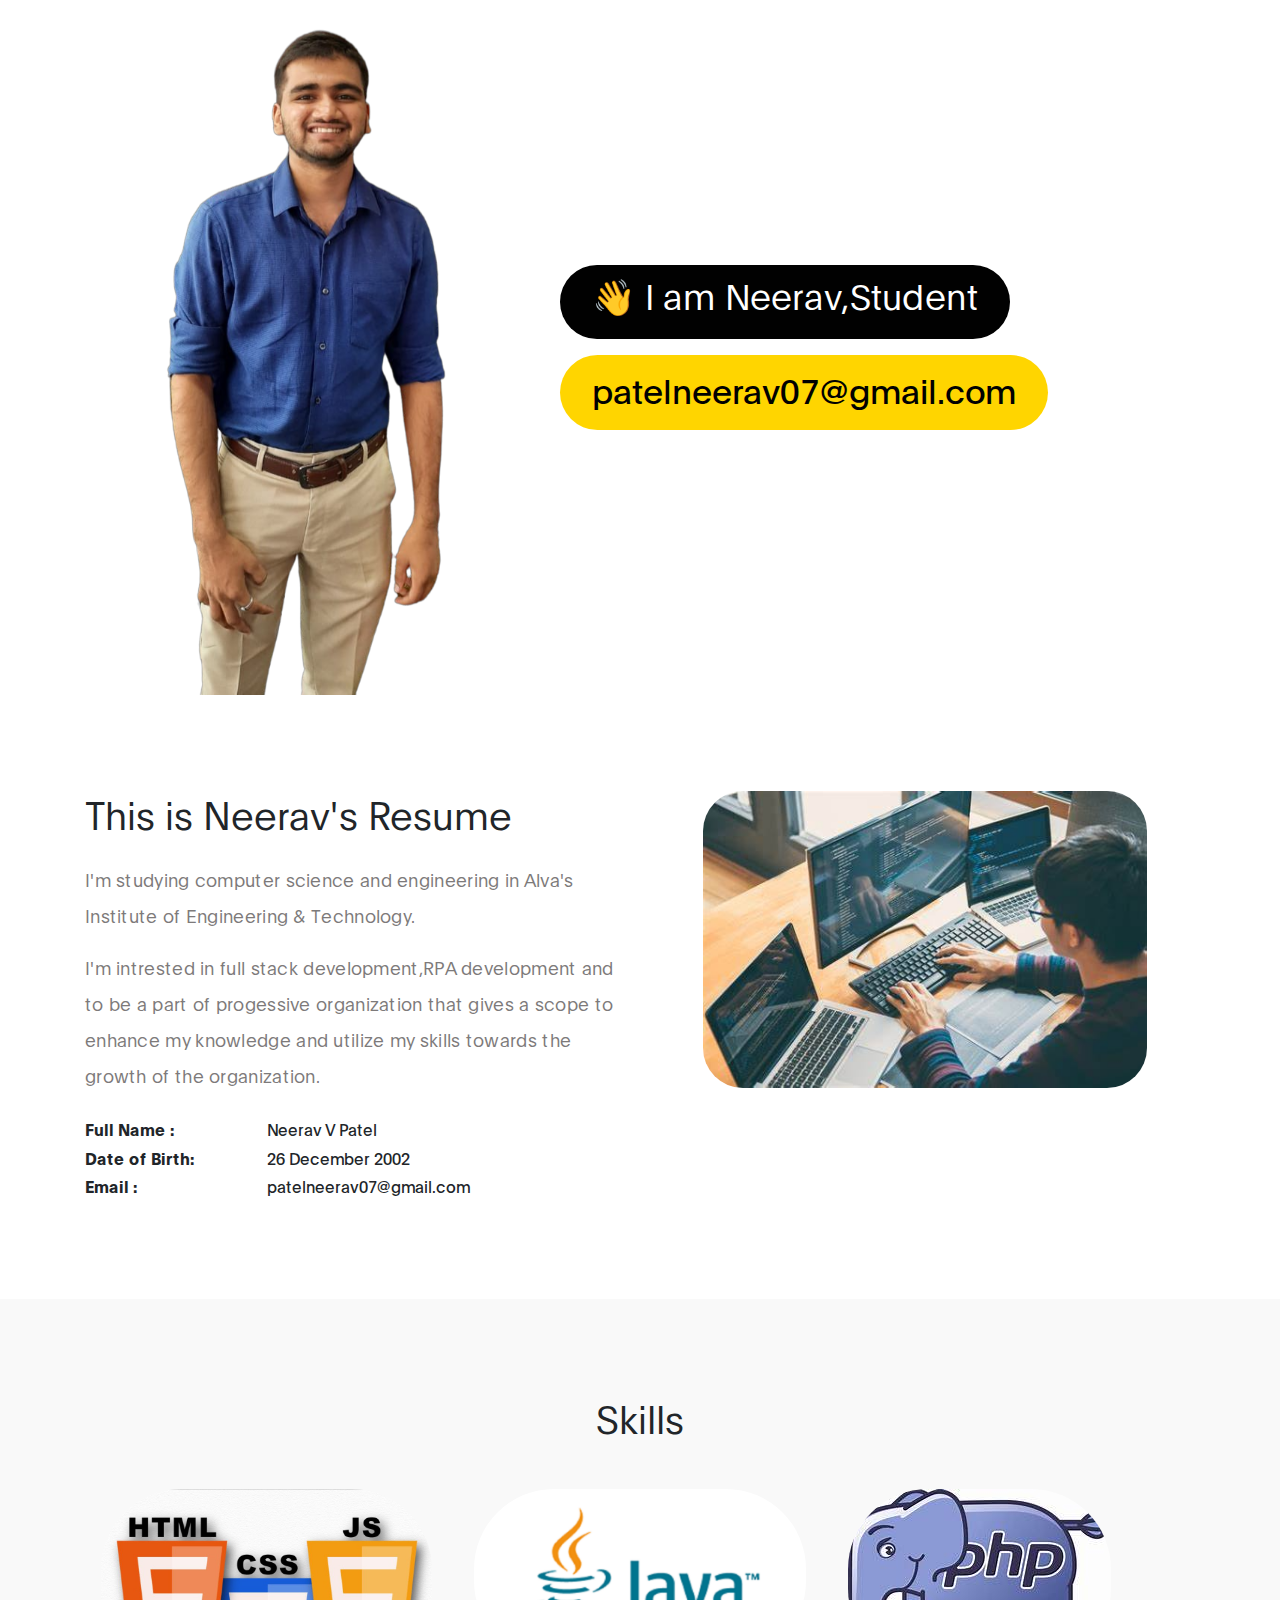
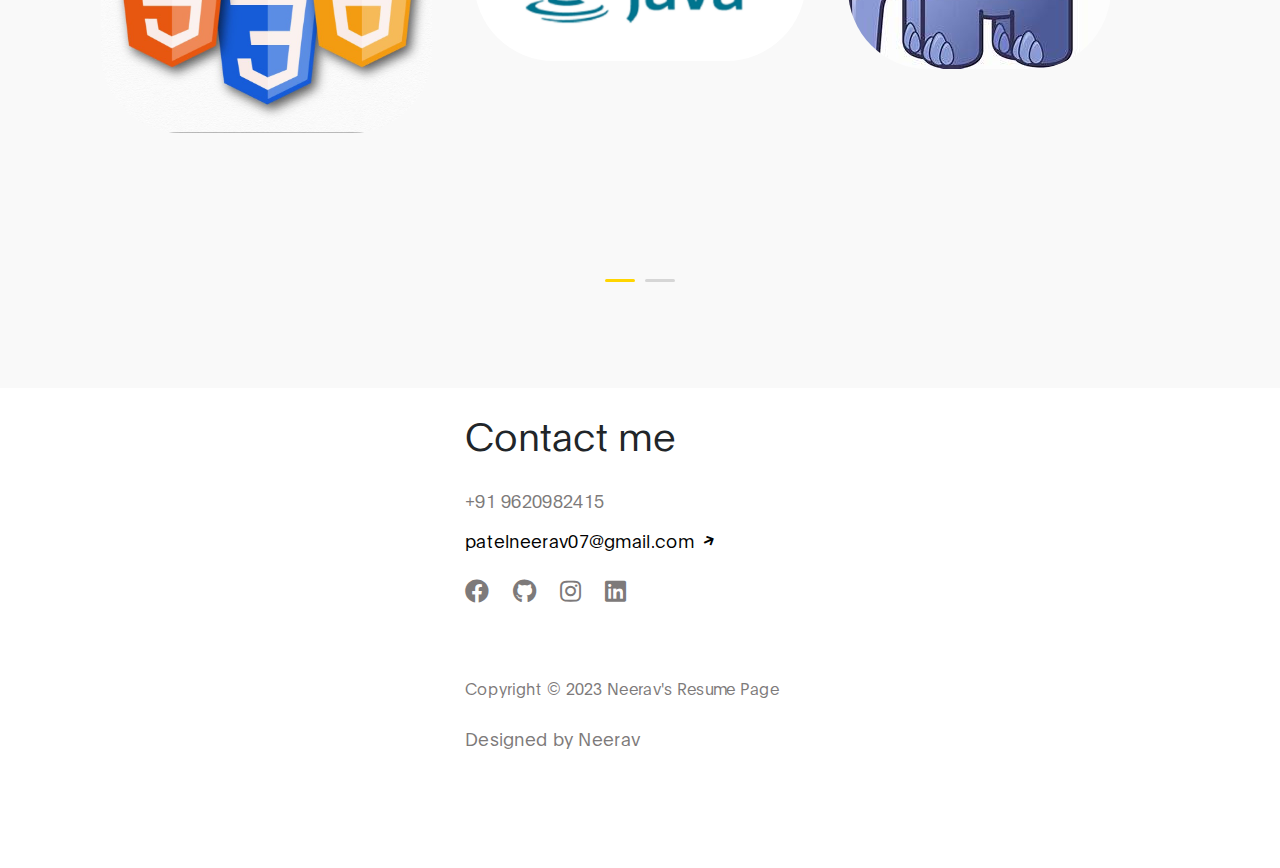
<file: index.html>
<!DOCTYPE html>
<html lang="en">
<head>

     <title>Neerav's Resume - Profile HTML Page</title>

     <meta charset="UTF-8">
     <meta http-equiv="X-UA-Compatible" content="IE=Edge">
     <meta name="description" content="">
     <meta name="keywords" content="">
     <meta name="author" content="Neerav">
     <meta name="viewport" content="width=device-width, initial-scale=1, maximum-scale=1">

     <link rel="stylesheet" href="css/bootstrap.min.css">
     <link rel="stylesheet" href="css/all.min.css">
     <link rel="stylesheet" href="css/owl.carousel.min.css">
     <link rel="stylesheet" href="css/owl.theme.default.min.css">

     <!-- MAIN CSS -->
     <link rel="stylesheet" href="css/style.css">


</head>

<body data-spy="scroll" data-target="#navbarNav" data-offset="50">

    <!-- MENU BAR -->
    <nav class="navbar navbar-expand-lg">
        <div class="container">

            <a class="navbar-brand" href="#">
                Neerav's Resume
            </a>

            <button class="navbar-toggler" type="button" data-toggle="collapse" data-target="#navbarNav" aria-controls="navbarNav" aria-expanded="false" aria-label="Toggle navigation">
                <span class="navbar-toggler-icon"></span>
            </button>

            <div class="collapse navbar-collapse" id="navbarNav">
                <ul class="navbar-nav mx-auto">
                    <li class="nav-item">
                        <a href="#intro" class="nav-link smoothScroll">Introduction</a>
                    </li>

                    <li class="nav-item">
                        <a href="#about" class="nav-link smoothScroll">About Me</a>
                    </li>
                    <li class="nav-item">
                    <a href="#skills" class="nav-link smoothScroll active">Skills</a>
                  </li>
                    <li class="nav-item">
                        <a href="#contact" class="nav-link smoothScroll">Contact</a>
                    </li>
                </ul>

                <div class="mt-lg-0 mt-3 mb-4 mb-lg-0">
                    <a href="" class="custom-btn btn" download>Download CV</a>
                </div>
            </div>

        </div>
    </nav>


    <!-- HERO -->
    <section class="hero d-flex flex-column justify-content-center align-items-center" id="intro">

         <div class="container">
            <div class="row">

                  <div class="mx-auto col-lg-5 col-md-5 col-10">
                      <img src="images/pic.png" class="img-fluid" alt="Neerav Resume HTML Template">
                  </div>

                   <div class="d-flex flex-column justify-content-center align-items-center col-lg-7 col-md-7 col-12">
                        <div class="hero-text">

                            <h1 class="hero-title">👋 I am Neerav,Student</h1>

                            <a href="#" class="email-link">
                                patelneerav07@gmail.com
                            </a>
                          
                        </div>
                    </div>

            </div>
        </div>
    </section>


    <section class="about section-padding" id="about">
        <div class="container">
            <div class="row">

                <div class="col-lg-6 col-md-6 col-12">
                    <h3 class="mb-4">This is Neerav's Resume</h3>

                    <p>I'm studying computer science and engineering in Alva's Institute of Engineering & Technology. </p>

                    <p>I'm intrested in full stack development,RPA development and  to be a part of progessive organization that gives a scope to enhance my knowledge and utilize my skills towards the growth of the organization.</p>

                    <ul class="mt-4 mb-5 mb-lg-0 profile-list list-unstyled">
                        <li><strong>Full Name :</strong> Neerav V Patel </li>

                        <li><strong>Date of Birth:</strong> 26 December 2002</li>

                        

                        <li><strong>Email :</strong> patelneerav07@gmail.com</li>
                    </ul>
                </div>

                <div class="col-lg-5 mx-auto col-md-6 col-12">
                    <img src="images/th.jpeg" class="about-image img-fluid" alt="Neerav's Resume HTML Template">
                </div>

            </div>
            <!---div class="row about-third">
            	<div class="col-lg-4 col-md-4 col-12">
                <h3>Project 1</h3>
                <p></p>
                </div>
                <div class="col-lg-4 col-md-4 col-12">
                <h3>Project 2</h3>
                <p></p>
                </div>
                <div class="col-lg-4 col-md-4 col-12">
                <h3>Project 3</h3>
                <p></p>
                </div>
            </div-->
        </div>
    </section>


    <!-- TESTIMONIAL -->
     <section class="testimonials section-padding" id="testimonials">
          <div class="container">
               <div class="row">

                    <div class="col-12">
                        <h3 class="mb-5 text-center">Skills</h3>

                        <div class="owl-carousel owl-theme" id="testimonials-carousel">
                            <div class="item">
                                <div class="testimonials-thumb d-flex">
                                    <div class="testimonials-image">
                                        <img src="images/skills/maxresdefault.jpg" class="img-fluid" alt="testimonials image">
                                    </div>

                                    <div class="testimonials-info">
                                        

                                        
                                    </div>
                                </div>
                            </div>

                            <div class="item">
                                <div class="testimonials-thumb d-flex">
                                    <div class="testimonials-image">
                                        <img src="images/skills/java-logo.png" class="img-fluid" alt="testimonials image">
                                    </div>

                                    <div class="testimonials-info">
                                       
                                        
                                        
                                    </div>
                                </div>
                            </div>

                            <div class="item">
                                <div class="testimonials-thumb d-flex">
                                    <div class="testimonials-image">
                                        <img src="images/skills/php.jpeg" class="img-fluid" alt="testimonials image">
                                    </div>

                                    <div class="testimonials-info">
                                        

                                        
                                        
                                    </div>
                                </div>
                            </div>

                            <div class="item">
                                <div class="testimonials-thumb d-flex">
                                    <div class="testimonials-image">
                                        <img src="images/skills/py.jpeg" class="img-fluid" alt="testimonials image">
                                    </div>

                                    <div class="testimonials-info">
                                       
                                        
                                    
                                    </div>
                                </div>
                            </div>
                            <div class="item">
                                <div class="testimonials-thumb d-flex">
                                    <div class="testimonials-image">
                                        <img src="images/skills/wp4521293.webp" class="img-fluid" alt="testimonials image" width="100%">
                                    </div>

                                    <div class="testimonials-info">
                                        

                                        
                                        
                                    </div>
                                </div>
                            </div>
                        </div>

                    </div>

               </div>
          </div>
     </section>


     


           	 </div><!-- col -->
        	</div><!-- row -->
        </div><!-- container -->
    </section>


     <section class="contact section-padding pt-0" id="contact">
      <div class="container">
        <div class="row">

          

            <div class="mx-auto col-lg-4 col-md-6 col-12">
                <h3 class="my-4 pt-4 pt-lg-0">Contact me</h3>

                <p class="mb-1">+91 9620982415</p>

                <p>
                    <a href="#">
                        patelneerav07@gmail.com
                    <i class="fas fa-arrow-right custom-icon"></i>
                    </a>
                </p>

                <ul class="social-links mt-2">
                    <li><a href="https://m.facebook.com/tejasv.vijaykumar" rel="noopener" class="fab fa-facebook"></a></li>
                    <li><a href="https://github.com/neeravpatel10" rel="noopener" class="fab fa-github"></a></li>
                    <li><a href="https://instagram.com/_neeravpatel_?igshid=OTk0YzhjMDVlZA==" rel="noopener" class="fab fa-instagram"></a></li>
                    <li><a href="https://www.linkedin.com/in/neerav-patel-19797b241" rel="noopener" class="fab fa-linkedin"></a></li>
                    
                </ul>
                
              <p class="copyright-text mt-5 pt-3">Copyright &copy; 2023 Neerav's Resume Page</p>
                
                <p>Designed by  Neerav</p>
            </div>

        </div>
      </div>
    </section>
     <!-- SCRIPTS -->
     <script src="js/jquery.min.js"></script>
     <script src="js/bootstrap.min.js"></script>
     <script src="js/smoothscroll.js"></script>
     <script src="js/owl.carousel.min.js"></script>
     <script src="js/custom.js"></script>

</body>
</html>
</file>
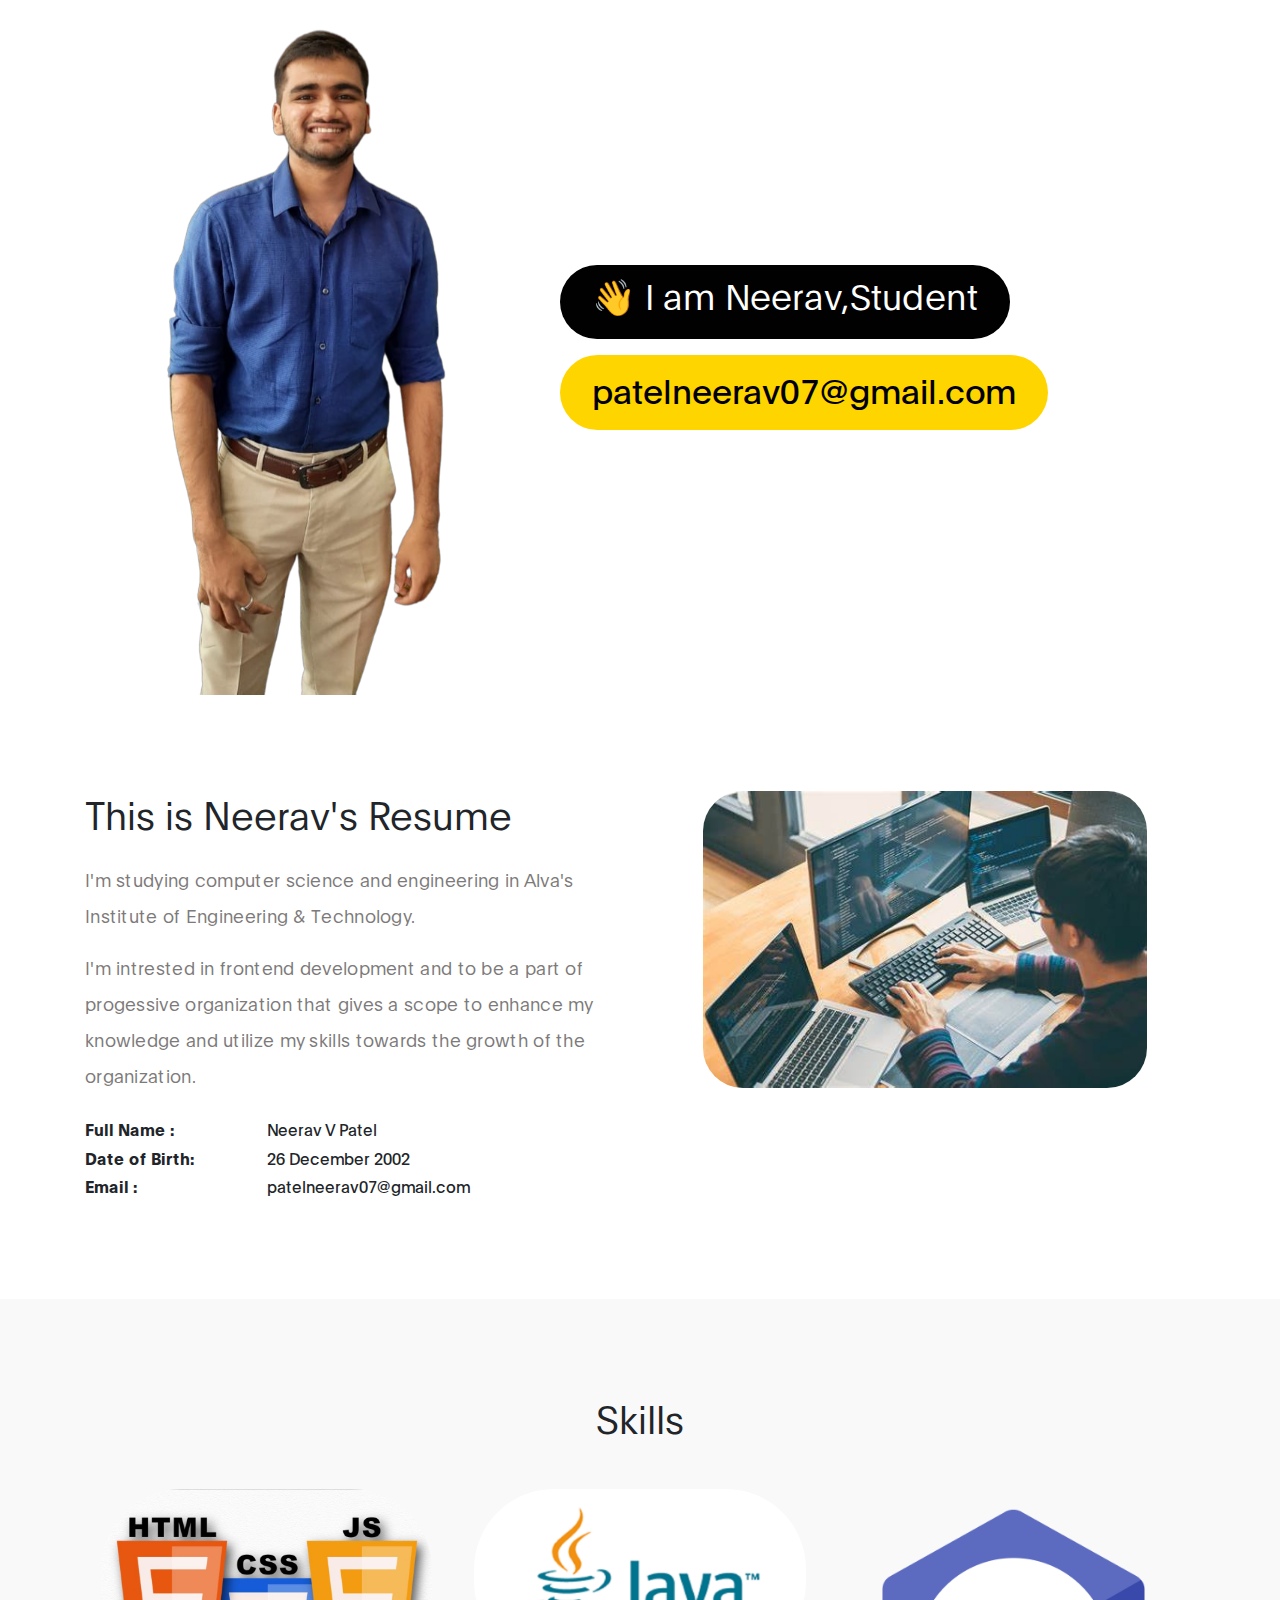
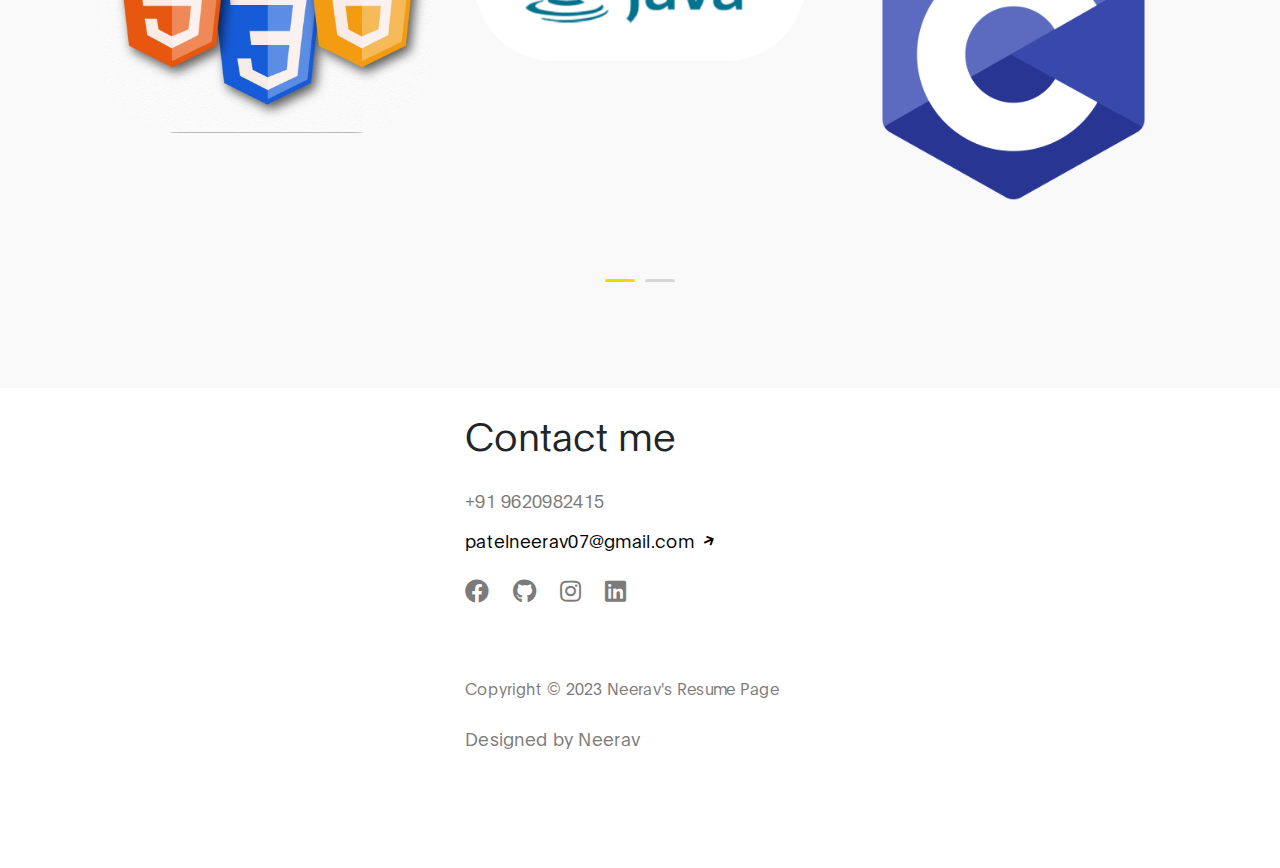
<file: resume.html>
<!DOCTYPE html>
<html lang="en">
<head>

     <title>Neerav's Resume - Profile HTML Page</title>

     <meta charset="UTF-8">
     <meta http-equiv="X-UA-Compatible" content="IE=Edge">
     <meta name="description" content="">
     <meta name="keywords" content="">
     <meta name="author" content="Neerav">
     <meta name="viewport" content="width=device-width, initial-scale=1, maximum-scale=1">

     <link rel="stylesheet" href="css/bootstrap.min.css">
     <link rel="stylesheet" href="css/all.min.css">
     <link rel="stylesheet" href="css/owl.carousel.min.css">
     <link rel="stylesheet" href="css/owl.theme.default.min.css">

     <!-- MAIN CSS -->
     <link rel="stylesheet" href="css/style.css">


</head>

<body data-spy="scroll" data-target="#navbarNav" data-offset="50">

    <!-- MENU BAR -->
    <nav class="navbar navbar-expand-lg">
        <div class="container">

            <a class="navbar-brand" href="#">
                Neerav's Resume
            </a>

            <button class="navbar-toggler" type="button" data-toggle="collapse" data-target="#navbarNav" aria-controls="navbarNav" aria-expanded="false" aria-label="Toggle navigation">
                <span class="navbar-toggler-icon"></span>
            </button>

            <div class="collapse navbar-collapse" id="navbarNav">
                <ul class="navbar-nav mx-auto">
                    <li class="nav-item">
                        <a href="#intro" class="nav-link smoothScroll">Introduction</a>
                    </li>

                    <li class="nav-item">
                        <a href="#about" class="nav-link smoothScroll">About Me</a>
                    </li>
                    <li class="nav-item">
                    <a href="#skills" class="nav-link smoothScroll active">Skills</a>
                  </li>
                    <li class="nav-item">
                        <a href="#contact" class="nav-link smoothScroll">Contact</a>
                    </li>
                </ul>

                <div class="mt-lg-0 mt-3 mb-4 mb-lg-0">
                    <a href="" class="custom-btn btn" download>Download CV</a>
                </div>
            </div>

        </div>
    </nav>


    <!-- HERO -->
    <section class="hero d-flex flex-column justify-content-center align-items-center" id="intro">

         <div class="container">
            <div class="row">

                  <div class="mx-auto col-lg-5 col-md-5 col-10">
                      <img src="images/pic.png" class="img-fluid" alt="Neerav Resume HTML Template">
                  </div>

                   <div class="d-flex flex-column justify-content-center align-items-center col-lg-7 col-md-7 col-12">
                        <div class="hero-text">

                            <h1 class="hero-title">👋 I am Neerav,Student</h1>

                            <a href="#" class="email-link">
                                patelneerav07@gmail.com
                            </a>
                          
                        </div>
                    </div>

            </div>
        </div>
    </section>


    <section class="about section-padding" id="about">
        <div class="container">
            <div class="row">

                <div class="col-lg-6 col-md-6 col-12">
                    <h3 class="mb-4">This is Neerav's Resume</h3>

                    <p>I'm studying computer science and engineering in Alva's Institute of Engineering & Technology. </p>

                    <p>I'm intrested in frontend development and to be a part of progessive organization that gives a scope to enhance my knowledge and utilize my skills towards the growth of the organization.</p>

                    <ul class="mt-4 mb-5 mb-lg-0 profile-list list-unstyled">
                        <li><strong>Full Name :</strong> Neerav V Patel </li>

                        <li><strong>Date of Birth:</strong> 26 December 2002</li>

                        

                        <li><strong>Email :</strong> patelneerav07@gmail.com</li>
                    </ul>
                </div>

                <div class="col-lg-5 mx-auto col-md-6 col-12">
                    <img src="images/th.jpeg" class="about-image img-fluid" alt="Neerav's Resume HTML Template">
                </div>

            </div>
            <!---div class="row about-third">
            	<div class="col-lg-4 col-md-4 col-12">
                <h3>Project 1</h3>
                <p></p>
                </div>
                <div class="col-lg-4 col-md-4 col-12">
                <h3>Project 2</h3>
                <p></p>
                </div>
                <div class="col-lg-4 col-md-4 col-12">
                <h3>Project 3</h3>
                <p></p>
                </div>
            </div-->
        </div>
    </section>


    <!-- TESTIMONIAL -->
     <section class="testimonials section-padding" id="testimonials">
          <div class="container">
               <div class="row">

                    <div class="col-12">
                        <h3 class="mb-5 text-center">Skills</h3>

                        <div class="owl-carousel owl-theme" id="testimonials-carousel">
                            <div class="item">
                                <div class="testimonials-thumb d-flex">
                                    <div class="testimonials-image">
                                        <img src="images/skills/maxresdefault.jpg" class="img-fluid" alt="testimonials image">
                                    </div>

                                    <div class="testimonials-info">
                                        

                                        
                                    </div>
                                </div>
                            </div>

                            <div class="item">
                                <div class="testimonials-thumb d-flex">
                                    <div class="testimonials-image">
                                        <img src="images/skills/java-logo.png" class="img-fluid" alt="testimonials image">
                                    </div>

                                    <div class="testimonials-info">
                                       
                                        
                                        
                                    </div>
                                </div>
                            </div>

                            <div class="item">
                                <div class="testimonials-thumb d-flex">
                                    <div class="testimonials-image">
                                        <img src="images/skills/wp4521293.webp" class="img-fluid" alt="testimonials image">
                                    </div>

                                    <div class="testimonials-info">
                                        

                                        
                                        
                                    </div>
                                </div>
                            </div>

                            <div class="item">
                                <div class="testimonials-thumb d-flex">
                                    <div class="testimonials-image">
                                        <img src="images/skills/py.jpeg" class="img-fluid" alt="testimonials image">
                                    </div>

                                    <div class="testimonials-info">
                                       
                                        
                                    
                                    </div>
                                </div>
                            </div>
                        </div>

                    </div>

               </div>
          </div>
     </section>


     


           	 </div><!-- col -->
        	</div><!-- row -->
        </div><!-- container -->
    </section>


     <section class="contact section-padding pt-0" id="contact">
      <div class="container">
        <div class="row">

          

            <div class="mx-auto col-lg-4 col-md-6 col-12">
                <h3 class="my-4 pt-4 pt-lg-0">Contact me</h3>

                <p class="mb-1">+91 9620982415</p>

                <p>
                    <a href="#">
                        patelneerav07@gmail.com
                    <i class="fas fa-arrow-right custom-icon"></i>
                    </a>
                </p>

                <ul class="social-links mt-2">
                    <li><a href="https://m.facebook.com/tejasv.vijaykumar" rel="noopener" class="fab fa-facebook"></a></li>
                    <li><a href="https://github.com/neeravpatel10" rel="noopener" class="fab fa-github"></a></li>
                    <li><a href="https://instagram.com/_neeravpatel_?igshid=OTk0YzhjMDVlZA==" rel="noopener" class="fab fa-instagram"></a></li>
                    <li><a href="https://www.linkedin.com/in/neerav-patel-19797b241" rel="noopener" class="fab fa-linkedin"></a></li>
                    
                </ul>
                
              <p class="copyright-text mt-5 pt-3">Copyright &copy; 2023 Neerav's Resume Page</p>
                
                <p>Designed by  Neerav</p>
            </div>

        </div>
      </div>
    </section>
     <!-- SCRIPTS -->
     <script src="js/jquery.min.js"></script>
     <script src="js/bootstrap.min.js"></script>
     <script src="js/smoothscroll.js"></script>
     <script src="js/owl.carousel.min.js"></script>
     <script src="js/custom.js"></script>

</body>
</html>
</file>
<file: css/style.css>
@font-face {
      font-family: 'Plain';
      src: url('../localfonts/Plain-Regular.woff2') format('woff2'),
          url('../localfonts/Plain-Regular.woff') format('woff');
      font-weight: normal;
      font-style: normal;
  }

  @font-face {
      font-family: 'Plain';
      src: url('../localfonts/Plain-Light.woff2') format('woff2'),
          url('../localfonts/Plain-Light.woff') format('woff');
      font-weight: 300;
      font-style: normal;
  }

  @font-face {
      font-family: 'Plain';
      src: url('../localfonts/Plain-Bold.woff2') format('woff2'),
          url('../localfonts/Plain-Bold.woff') format('woff');
      font-weight: bold;
      font-style: normal;
  }

  :root {
    --primary-color:        #ffd500;
    --white-color:          #ffffff;
    --dark-color:           #010101;
    --menu-bg-color:        #212529;

    --gray-color:           #909090;
    --p-color:              #7d7a7a;

    --base-font-family:     "Plain", -apple-system,BlinkMacSystemFont,"Segoe UI",Roboto,"Helvetica Neue",Arial,"Noto Sans",sans-serif,"Apple Color Emoji","Segoe UI Emoji","Segoe UI Symbol","Noto Color Emoji";
    --font-weight-bold:     600;
    --font-weight-normal:   400;
    --font-weight-light:    300;

    --h1-font-size:         56px;
    --h2-font-size:         48px;
    --h3-font-size:         38px;
    --h4-font-size:         34px;
    --h5-font-size:         30px;
    --h6-font-size:         24px;
    --p-font-size:          18px;
    --base-font-size:       16px;
    --button-font-size:     20px;

    --border-radius-large:  100%;
    --border-radius-medium: 80px;
    --border-radius-small:  40px;
  }


  body {
    font-family: var(--base-font-family);
  }


  /*---------------------------------------
     TYPOGRAPHY              
  -----------------------------------------*/

  h1 {
    font-size: var(--h1-font-size);
  }

  h1,
  h3 {
    font-weight: var(--font-weight-light);
  }

  h2 {
    font-size: var(--h2-font-size);
  }

  h3 {
    font-size: var(--h3-font-size);
  }

  h4 {
    font-size: var(--h4-font-size);
  }

  h5 {
    font-size: var(--h5-font-size);
  }

  h6 {
    font-weight: var(--font-weight-bold);
    font-size: var(--h6-font-size);
  }

  p {
    color: var(--p-color);
    font-size: var(--p-font-size);
    font-weight: var(--font-weight-light);
    letter-spacing: 0.3px;
    line-height: 2em;
  }

  .section-padding {
    padding: 6rem 0;
  }

  .custom-icon {
    font-size: 12px;
    position: relative;
    bottom: 3px;
    left: 5px;
    transform: rotate(-25deg);
  }


  /* CUSTOM BUTTON */
  .custom-btn {
    background: var(--dark-color);
    border: none;
    border-radius: var(--border-radius-medium);
    color: var(--white-color);
    letter-spacing: 0.2px;
    padding: 6px 36px 10px 36px;
    font-size: var(--button-font-size);
    white-space: nowrap;
  }

  .custom-btn:hover,
  .custom-btn:focus {
    color: var(--dark-color);
    background: var(--primary-color);
  }


  /*---------------------------------------
     GENERAL               
  -----------------------------------------*/

  * {
    -webkit-box-sizing: border-box;
    -moz-box-sizing: border-box;
    box-sizing: border-box;
  }

  *::before,
  *::after {
    -webkit-box-sizing: border-box;
    -moz-box-sizing: border-box;
    box-sizing: border-box;
  }

  a {
    color: var(--dark-color);
    text-decoration: none;
    transition: all 0.4s linear;
  }

  a:hover  {
    color: var(--dark-color);
    text-decoration: none;
  }


  /*---------------------------------------
     MENU                
  -----------------------------------------*/

  .navbar {
    background: transparent;
    padding: 0.3rem 1rem;
    transition: all 300ms ease-in-out;
    position: absolute;
    z-index: 99;
    top: 0;
    right: 0;
    left: 0;
    opacity: 0;
  }

  .navbar.scroll {
    background: var(--menu-bg-color);
    padding: 0.5rem 1rem;
    position: fixed;
    opacity: 1;
  }

  .navbar-brand {
    color: var(--white-color);
    font-weight: var(--font-weight-light);
    font-size: var(--h4-font-size);
  }

  .navbar .custom-btn {
    background: var(--primary-color);
    color: var(--dark-color);
  }

  .contact-form #submit-button:hover,
  .navbar .custom-btn:hover {
    background: var(--dark-color);
    color: var(--white-color);
  }

  .navbar-expand-lg .navbar-nav .nav-link {
    margin: 0 1.5rem;
    padding: 0;
  }

  .nav-item .nav-link.active, 
  .nav-item .nav-link:hover {
    color: var(--gray-color);
  }

  .nav-item .nav-link.active, 
  .nav-item .nav-link:hover {
    border-bottom-color: var(--primary-color);
  }

  .nav-link {
    color: var(--gray-color);
    font-weight: var(--font-weight-light);
    font-size: var(--base-font-size);
    border-bottom: 1px solid transparent;
  }

  .navbar-toggler {
    border: 0;
    padding: 0;
    cursor: pointer;
    margin: 0 10px 0 0;
    width: 30px;
    height: 35px;
    outline: none;
  }

  .navbar-toggler:focus {
    outline: none;
  }

  .navbar-toggler[aria-expanded="true"] .navbar-toggler-icon {
    background: transparent;
  }

  .navbar-toggler[aria-expanded="true"] .navbar-toggler-icon::before,
  .navbar-toggler[aria-expanded="true"] .navbar-toggler-icon::after {
    transition: top 300ms 50ms ease, -webkit-transform 300ms 350ms ease;
    transition: top 300ms 50ms ease, transform 300ms 350ms ease;
    transition: top 300ms 50ms ease, transform 300ms 350ms ease, -webkit-transform 300ms 350ms ease;
    top: 0;
  }

  .navbar-toggler[aria-expanded="true"] .navbar-toggler-icon::before {
    transform: rotate(45deg);
  }

  .navbar-toggler[aria-expanded="true"] .navbar-toggler-icon::after {
    transform: rotate(-45deg);
  }


  .navbar-toggler .navbar-toggler-icon {
    background: var(--white-color);
    transition: background 10ms 300ms ease;
    display: block;
    width: 30px;
    height: 2px;
    position: relative;
  }

  .navbar-toggler .navbar-toggler-icon::before,
  .navbar-toggler .navbar-toggler-icon::after {
    transition: top 300ms 350ms ease, -webkit-transform 300ms 50ms ease;
    transition: top 300ms 350ms ease, transform 300ms 50ms ease;
    transition: top 300ms 350ms ease, transform 300ms 50ms ease, -webkit-transform 300ms 50ms ease;
    position: absolute;
    right: 0;
    left: 0;
    background: var(--white-color);
    width: 30px;
    height: 2px;
    content: '';
  }

  .navbar-toggler .navbar-toggler-icon::before {
    top: -8px;
  }

  .navbar-toggler .navbar-toggler-icon::after {
    top: 8px;
  }



  /*---------------------------------------
     HERO                
  -----------------------------------------*/

  .hero-title,
  .email-link {
    background: var(--dark-color);
    border-radius: var(--border-radius-medium);
    color: var(--white-color);
    display: inline-block;
    margin: 0.5rem 0;
    padding: 0.5rem 2rem 1.5rem 2rem;
	font-size: 2.2em;
  }

  .email-link {
    background: var(--primary-color);
    color: var(--dark-color);
    font-size: var(--h4-font-size);
    padding: 0.5rem 2rem 1rem 2rem;
  }

  .email-link:hover {
    background: var(--dark-color);
    color: var(--white-color);
  }


  /*---------------------------------------
     ABOUT                
  -----------------------------------------*/
  
  .about-third {
	  margin: 2.2em -0.8em;
  }

  .about-image {
    border-radius: var(--border-radius-small);
  }

  .profile-list li {
    margin: 0.3rem 0;
  }

  .profile-list strong {
    display: inline-block;
    width: 30%;
    margin-right: 1rem;
  }


  

  /*---------------------------------------
     TESTIMONIALS               
  -----------------------------------------*/

  .testimonials {
    background: #f9f9f9;
  }

  .testimonials-image {
    margin: 0 1rem 1rem 1rem;
  }

  .testimonials-image img {
    border-radius: var(--border-radius-medium);
  }

  

  .testimonials .owl-theme .owl-nav.disabled+.owl-dots {
    margin-top: 2rem;
  }

  .testimonials .owl-theme .owl-dots .owl-dot {
    outline: none;
  }

  .testimonials .owl-theme .owl-dots .owl-dot span {
    width: 30px;
    height: 3px;
    margin: 5px;
  }

  .testimonials .owl-theme .owl-dots .owl-dot.active span, 
  .testimonials .owl-theme .owl-dots .owl-dot:hover span {
    background: var(--primary-color);
  }


  /*---------------------------------------
     CONTACT               
  -----------------------------------------*/
  
  .contact-form .form-control {
    background: transparent;
    border: none;
    border-bottom: 1px solid rgba(142, 140, 140, 0.35);
    box-shadow: none;
    border-radius: 0;
    -webkit-appearance: none;
    outline: none;
    color: var(--dark-color);
    font-weight: var(--font-weight-light);
    padding-left: 0;
    cursor: text;
  }

  .contact-form input {
    height: calc(2.25rem + 10px);
  }

  .contact-form .form-group {
    margin: 0 0 1rem;
    position: relative;
  }

  .contact-form .form-control,
  .webform-label {
    transition: all 0.4s;
    touch-action: manipulation;
  }

  .webform-label {
    cursor: text;
    font-size: 12px;
    font-weight: var(--font-weight-light);
    margin-bottom: 5px;
  }

  .contact-form .form-control:placeholder-shown + .webform-label {
    cursor: text;
    max-width: 66.66%;
    white-space: nowrap;
    overflow: hidden;
    text-overflow: ellipsis;
    transform-origin: left bottom;
    transform: translate(0, 2.125rem) scale(1.5);
  }

  .contact-form ::-webkit-input-placeholder {
    opacity: 0;
    transition: inherit;
    color: var(--dark-color);
  }

  .contact-form ::-moz-placeholder {
    opacity: 0;
    transition: inherit;
    color: var(--dark-color);
  }

  .contact-form .form-control:focus::-webkit-input-placeholder {
    opacity: 1;
  }

  .contact-form .form-control:focus::-moz-placeholder {
    opacity: 1;
  }

  .contact-form .form-control:not(:placeholder-shown) + .webform-label,
  .contact-form .form-control:focus + .webform-label {
    transform: translate(0, 0) scale(1);
    cursor: pointer;
    color: var(--gray-color);
  }

  .contact-form #submit-button {
    background: var(--primary-color);
    border: none;
    border-radius: var(--border-radius-medium);
    color: var(--dark-color);
    cursor: pointer;
    font-size: var(--p-font-size);
    line-height: 0;
    margin-top: 2.5rem;
    padding: 1.5rem 1.8rem 1.8rem 1.8rem;
    white-space: nowrap;
    max-width: 190px;
  }

  .copyright-text {
    font-size: var(--base-font-size);
  }


  /*---------------------------------------
     SOCIAL LINKS              
  -----------------------------------------*/

  .social-links {
    margin: 40px 0;
    padding: 0;
  }

  .social-links li {
    display: inline-block;
    list-style: none;
  }

  .social-links a {
    display: inline-block;
    color: var(--p-color);
    font-size: var(--h6-font-size);
    margin: 5px 20px 5px 0;
  }

  .social-links a:hover {
    color: var(--dark-color);
  }


  /*---------------------------------------
     RESPONSIVE STYLES              
  -----------------------------------------*/

  @media screen and (max-width: 1200px) {
    h1 {
        font-size: 42px;
    }

    h2 {
        font-size: 36px;
    }

    h3 {
        font-size: 32px;
    }

    h4 {
        font-size: 28px;
    }

    .email-link {
      font-size: 28px;
    }
  }

  @media screen and (max-width: 992px) {

    .hero-title {
      font-size: 1.8em;
      padding-bottom: 1rem;
    }

    .email-link {
      font-size: 22px;
      padding: 0.5rem 2rem 0.7rem 2rem;
    }
  }

  @media screen and (max-width: 991px) {
    .navbar-nav {
      margin: 1rem 0;
    }

    .navbar-expand-lg .navbar-nav .nav-link {
      display: inline-block;
      margin: 5px 0.5rem;
    }
  }

  @media screen and (max-width: 768px) {

    .hero-text {
      position: relative;
      top: 1.5rem;
    }
  }

  @media screen and (max-width: 480px) {

    .hero-title {
      font-size: 26px;
    }

    .email-link {
      font-size: 20px;
      padding: 0.3rem 2rem 0.6rem 2rem;
    }
  }
</file>
